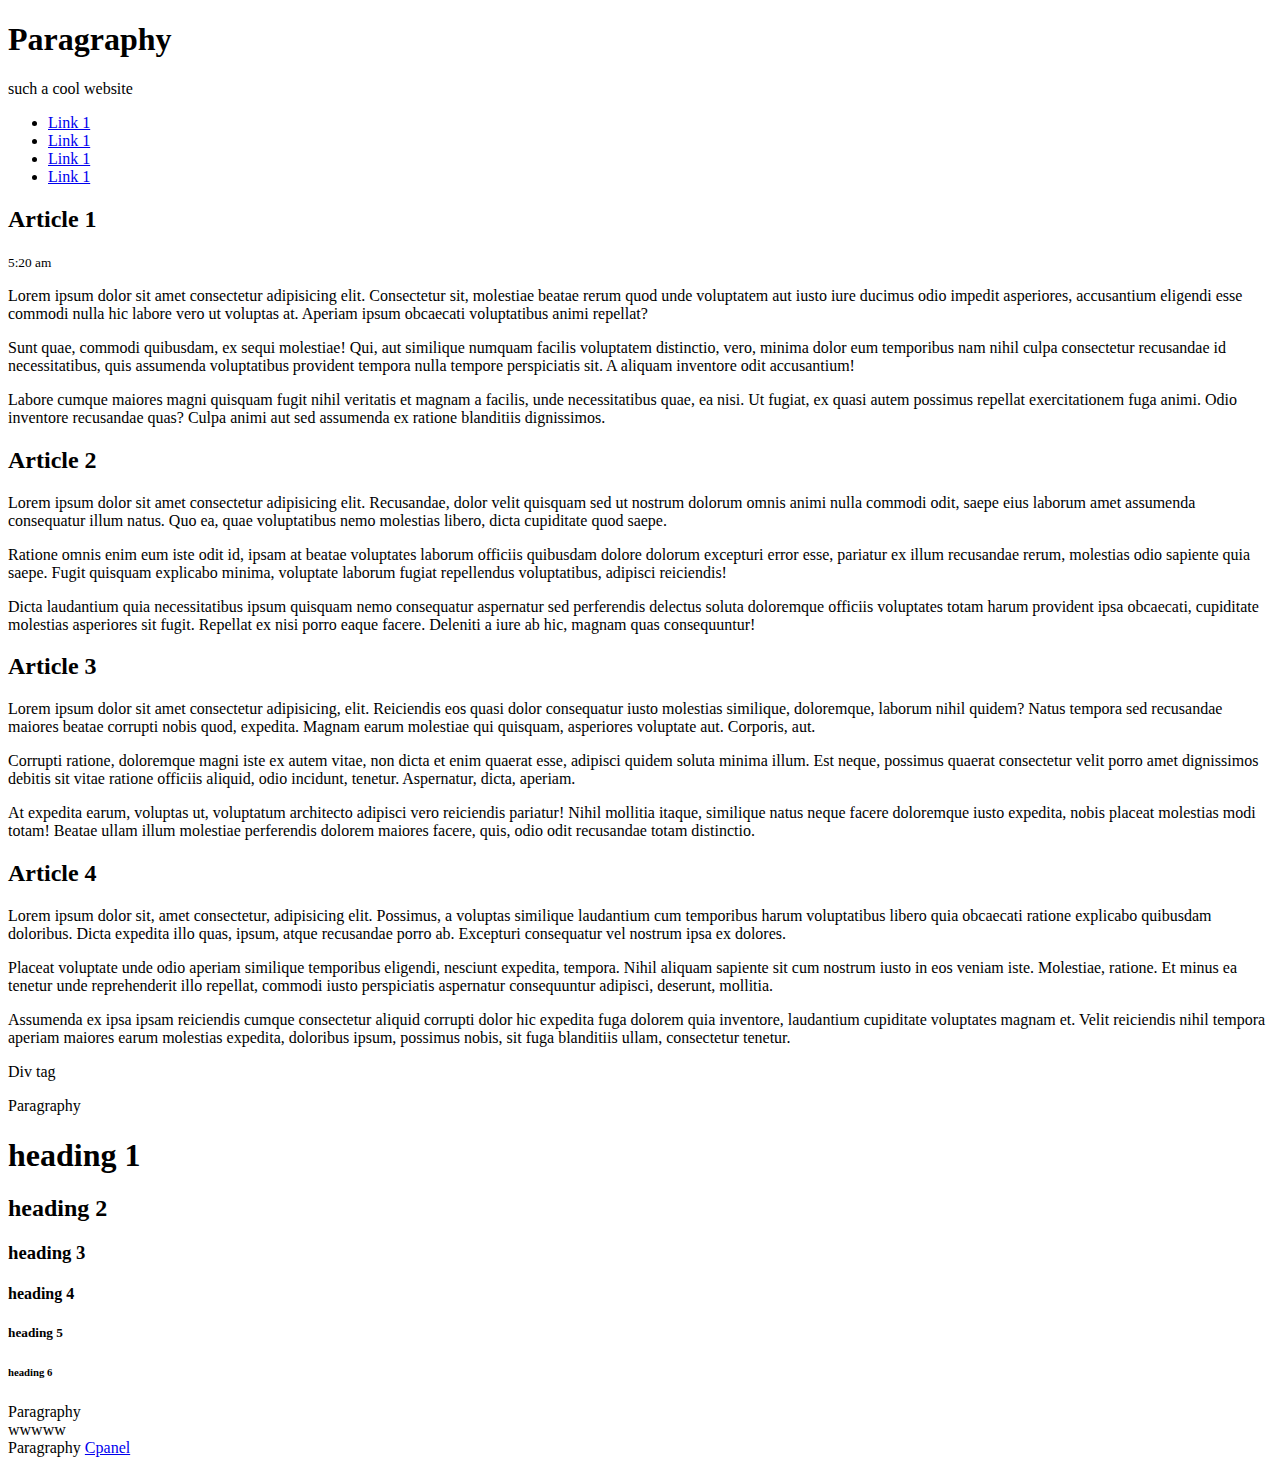
<file: ixd608/lib/index.html>
<!DOCTYPE html>
<html>
<head>
	<meta charset="utf-8">
	<meta name="viewport" content="width=device-width, initial-scale=1">
	<title>Cool Website</title>

  <link rel="styleguide" href="lib/css/styleguide.css">
</head>

<body>
<header class="container">
	<h1>Paragraphy</h1>
	<p>such a cool website</p>
</header>

<nav class="nav">
    <ul class="container" display-flex>
       <li class="flex-stretch"><a href="#articlel" class="display">Link 1</a></li>
       <li class="flex-stretch"><a href="#articlel">Link 1</a></li>
       <li class="flex-stretch"><a href="#articlel">Link 1</a></li>
       <li class="flex-stretch"><a href="#articlel">Link 1</a></li>
    </ul>
    </nav>



    <div class="container">
    	<article class="article" id="artucle1">
    		<h2>Article 1</h2>
        <small>5:20 am</small>
    		<div class="article-body">
    			<p>Lorem ipsum dolor sit amet consectetur adipisicing elit. Consectetur sit, molestiae beatae rerum quod unde voluptatem aut iusto iure ducimus odio impedit asperiores, accusantium eligendi esse commodi nulla hic labore vero ut voluptas at. Aperiam ipsum obcaecati voluptatibus animi repellat?</p>
    			<p>Sunt quae, commodi quibusdam, ex sequi molestiae! Qui, aut similique numquam facilis voluptatem distinctio, vero, minima dolor eum temporibus nam nihil culpa consectetur recusandae id necessitatibus, quis assumenda voluptatibus provident tempora nulla tempore perspiciatis sit. A aliquam inventore odit accusantium!</p>
    			<p>Labore cumque maiores magni quisquam fugit nihil veritatis et magnam a facilis, unde necessitatibus quae, ea nisi. Ut fugiat, ex quasi autem possimus repellat exercitationem fuga animi. Odio inventore recusandae quas? Culpa animi aut sed assumenda ex ratione blanditiis dignissimos.</p>
    		</div>
    	</article>
    	<article class="article" id="artucle2">
    		<h2>Article 2</h2>
    		<div class="article-body">
    			<p>Lorem ipsum dolor sit amet consectetur adipisicing elit. Recusandae, dolor velit quisquam sed ut nostrum dolorum omnis animi nulla commodi odit, saepe eius laborum amet assumenda consequatur illum natus. Quo ea, quae voluptatibus nemo molestias libero, dicta cupiditate quod saepe.</p>
    			<p>Ratione omnis enim eum iste odit id, ipsam at beatae voluptates laborum officiis quibusdam dolore dolorum excepturi error esse, pariatur ex illum recusandae rerum, molestias odio sapiente quia saepe. Fugit quisquam explicabo minima, voluptate laborum fugiat repellendus voluptatibus, adipisci reiciendis!</p>
    			<p>Dicta laudantium quia necessitatibus ipsum quisquam nemo consequatur aspernatur sed perferendis delectus soluta doloremque officiis voluptates totam harum provident ipsa obcaecati, cupiditate molestias asperiores sit fugit. Repellat ex nisi porro eaque facere. Deleniti a iure ab hic, magnam quas consequuntur!</p>
    		</div>
    	</article>
    	<article class="article" id="artucle3">
    		<h2>Article 3</h2>
    		<div class="article-body">
    			<p>Lorem ipsum dolor sit amet consectetur adipisicing, elit. Reiciendis eos quasi dolor consequatur iusto molestias similique, doloremque, laborum nihil quidem? Natus tempora sed recusandae maiores beatae corrupti nobis quod, expedita. Magnam earum molestiae qui quisquam, asperiores voluptate aut. Corporis, aut.</p>
    			<p>Corrupti ratione, doloremque magni iste ex autem vitae, non dicta et enim quaerat esse, adipisci quidem soluta minima illum. Est neque, possimus quaerat consectetur velit porro amet dignissimos debitis sit vitae ratione officiis aliquid, odio incidunt, tenetur. Aspernatur, dicta, aperiam.</p>
    			<p>At expedita earum, voluptas ut, voluptatum architecto adipisci vero reiciendis pariatur! Nihil mollitia itaque, similique natus neque facere doloremque iusto expedita, nobis placeat molestias modi totam! Beatae ullam illum molestiae perferendis dolorem maiores facere, quis, odio odit recusandae totam distinctio.</p>
    		</div>
    	</article>
    	<article class="article" id="artucle4">
    		<h2>Article 4</h2>
    		<div class="article-body">
    			<p>Lorem ipsum dolor sit, amet consectetur, adipisicing elit. Possimus, a voluptas similique laudantium cum temporibus harum voluptatibus libero quia obcaecati ratione explicabo quibusdam doloribus. Dicta expedita illo quas, ipsum, atque recusandae porro ab. Excepturi consequatur vel nostrum ipsa ex dolores.</p>
    			<p>Placeat voluptate unde odio aperiam similique temporibus eligendi, nesciunt expedita, tempora. Nihil aliquam sapiente sit cum nostrum iusto in eos veniam iste. Molestiae, ratione. Et minus ea tenetur unde reprehenderit illo repellat, commodi iusto perspiciatis aspernatur consequuntur adipisci, deserunt, mollitia.</p>
    			<p>Assumenda ex ipsa ipsam reiciendis cumque consectetur aliquid corrupti dolor hic expedita fuga dolorem quia inventore, laudantium cupiditate voluptates magnam et. Velit reiciendis nihil tempora aperiam maiores earum molestias expedita, doloribus ipsum, possimus nobis, sit fuga blanditiis ullam, consectetur tenetur.</p>
    		</div>
    	</article>
    </div>


	<div>Div tag</div>
     </p>Paragraphy</p>
     <h1>heading 1</h1>
       <h2>heading 2</h2>
         <h3>heading 3</h3>
    <h4>heading 4</h4>
    <h5>heading 5</h5>
    <h6>heading 6</h6>

    <main>


    	<aside>Paragraphy</aside>
    	<section>wwwww</section>
    	    <article>Paragraphy <a href="https://host.godaddy.com/webhosting/cpanel/account/f72e0885-a73f-11ed-82f8-3417ebe73f23/view" target="blank">Cpanel</a></article>
     </main>

</body>
</html>
</file>
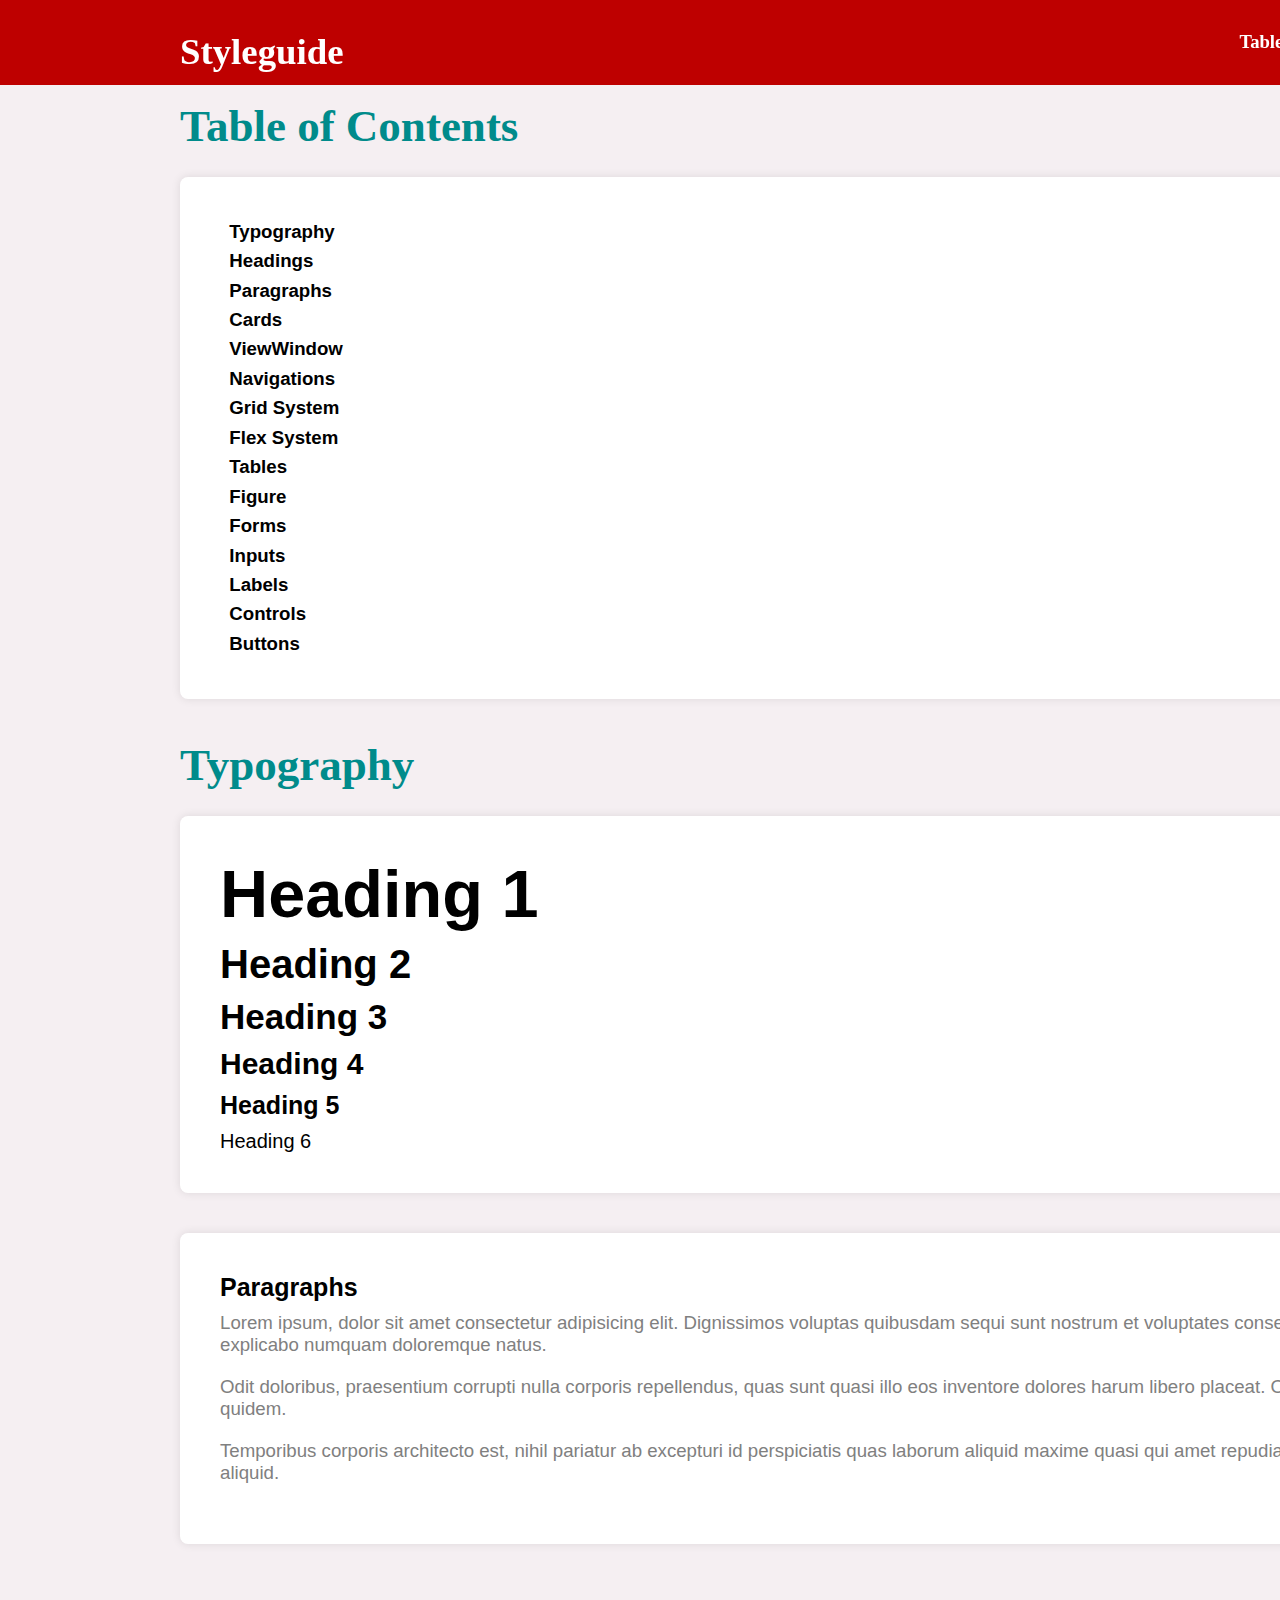
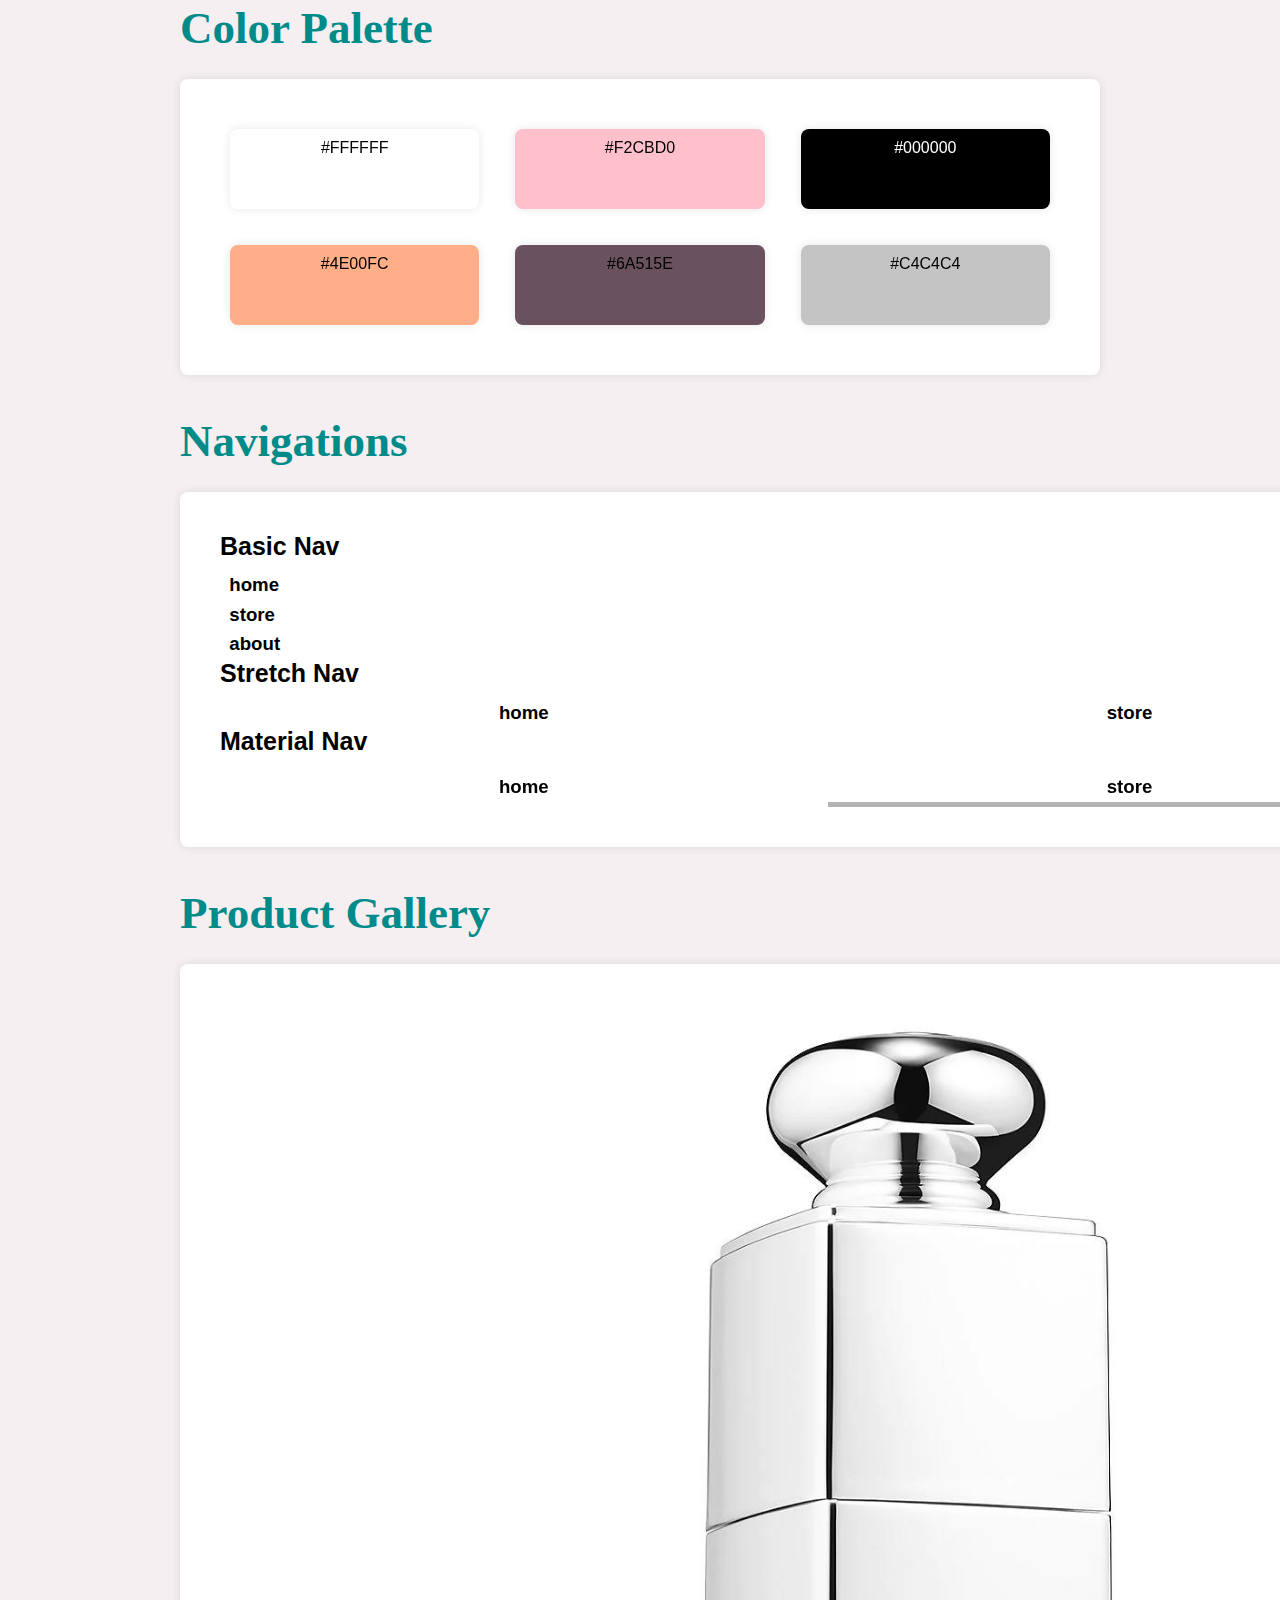
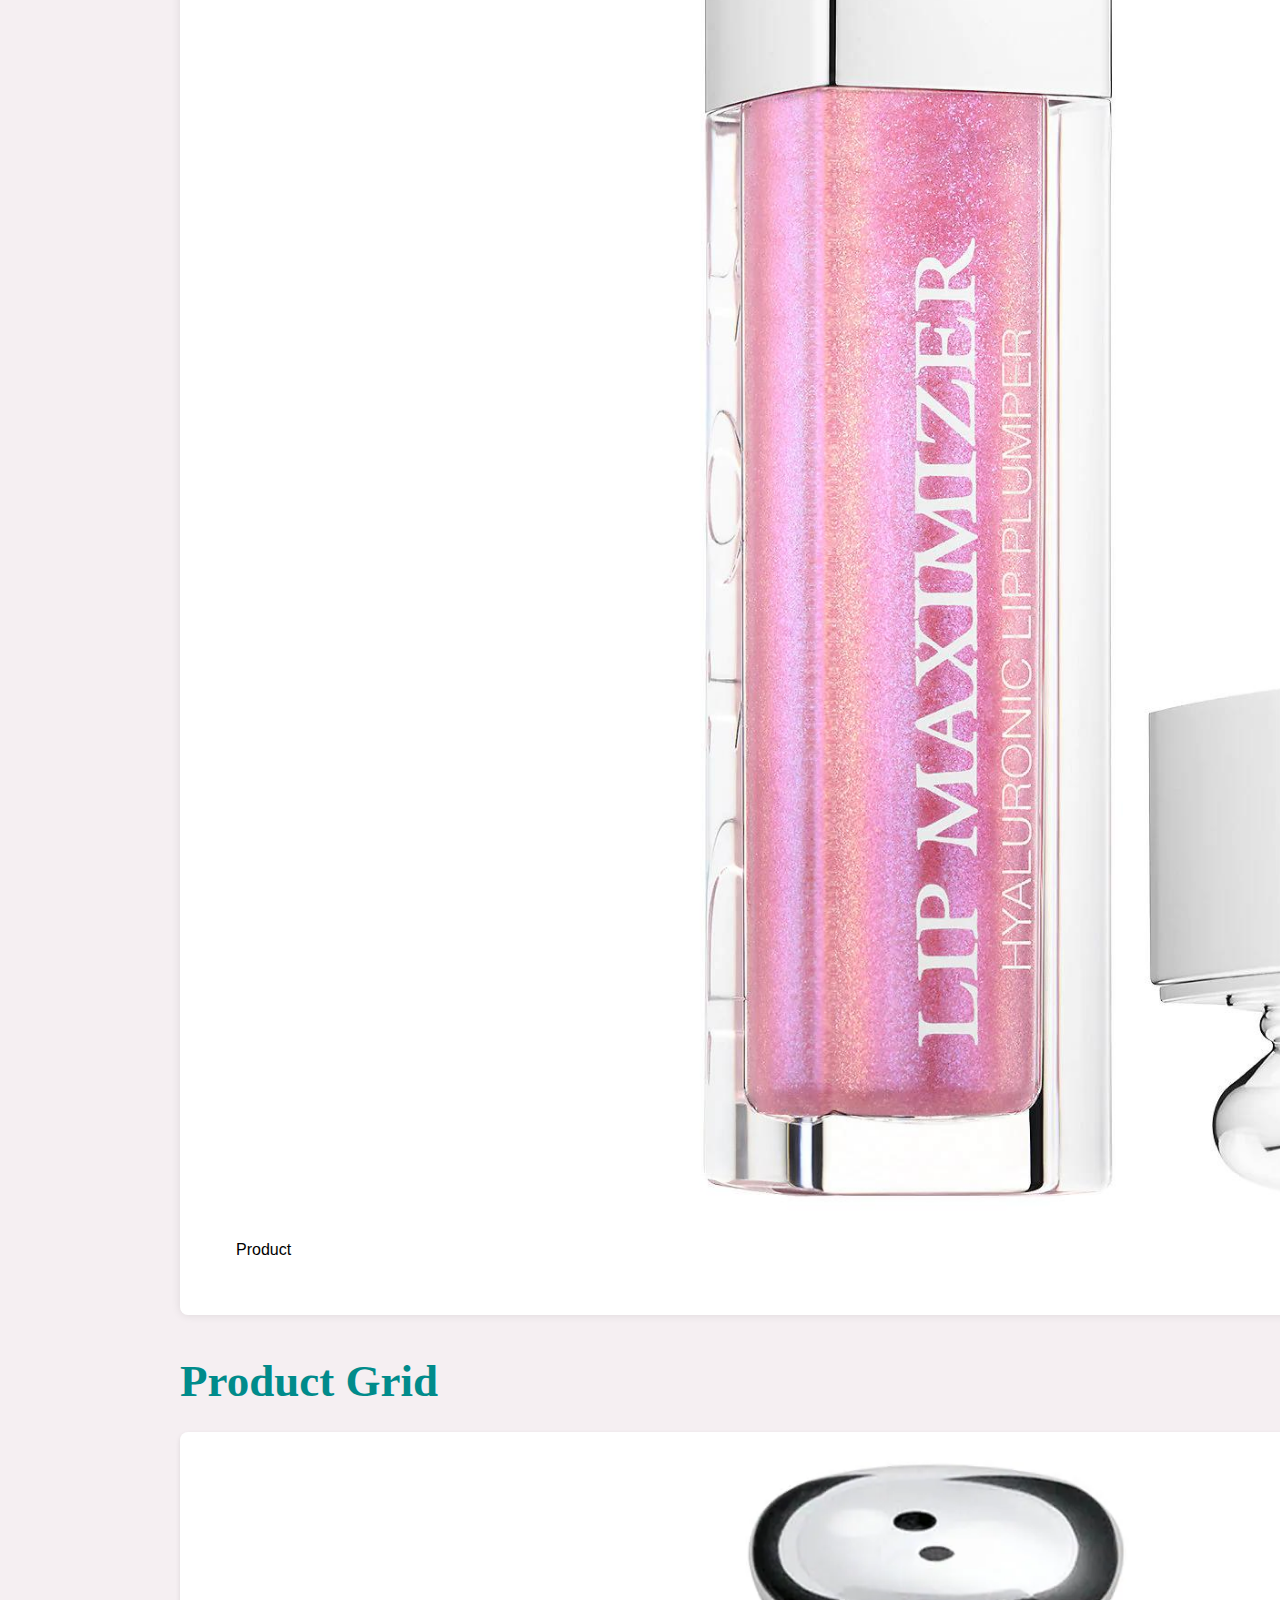
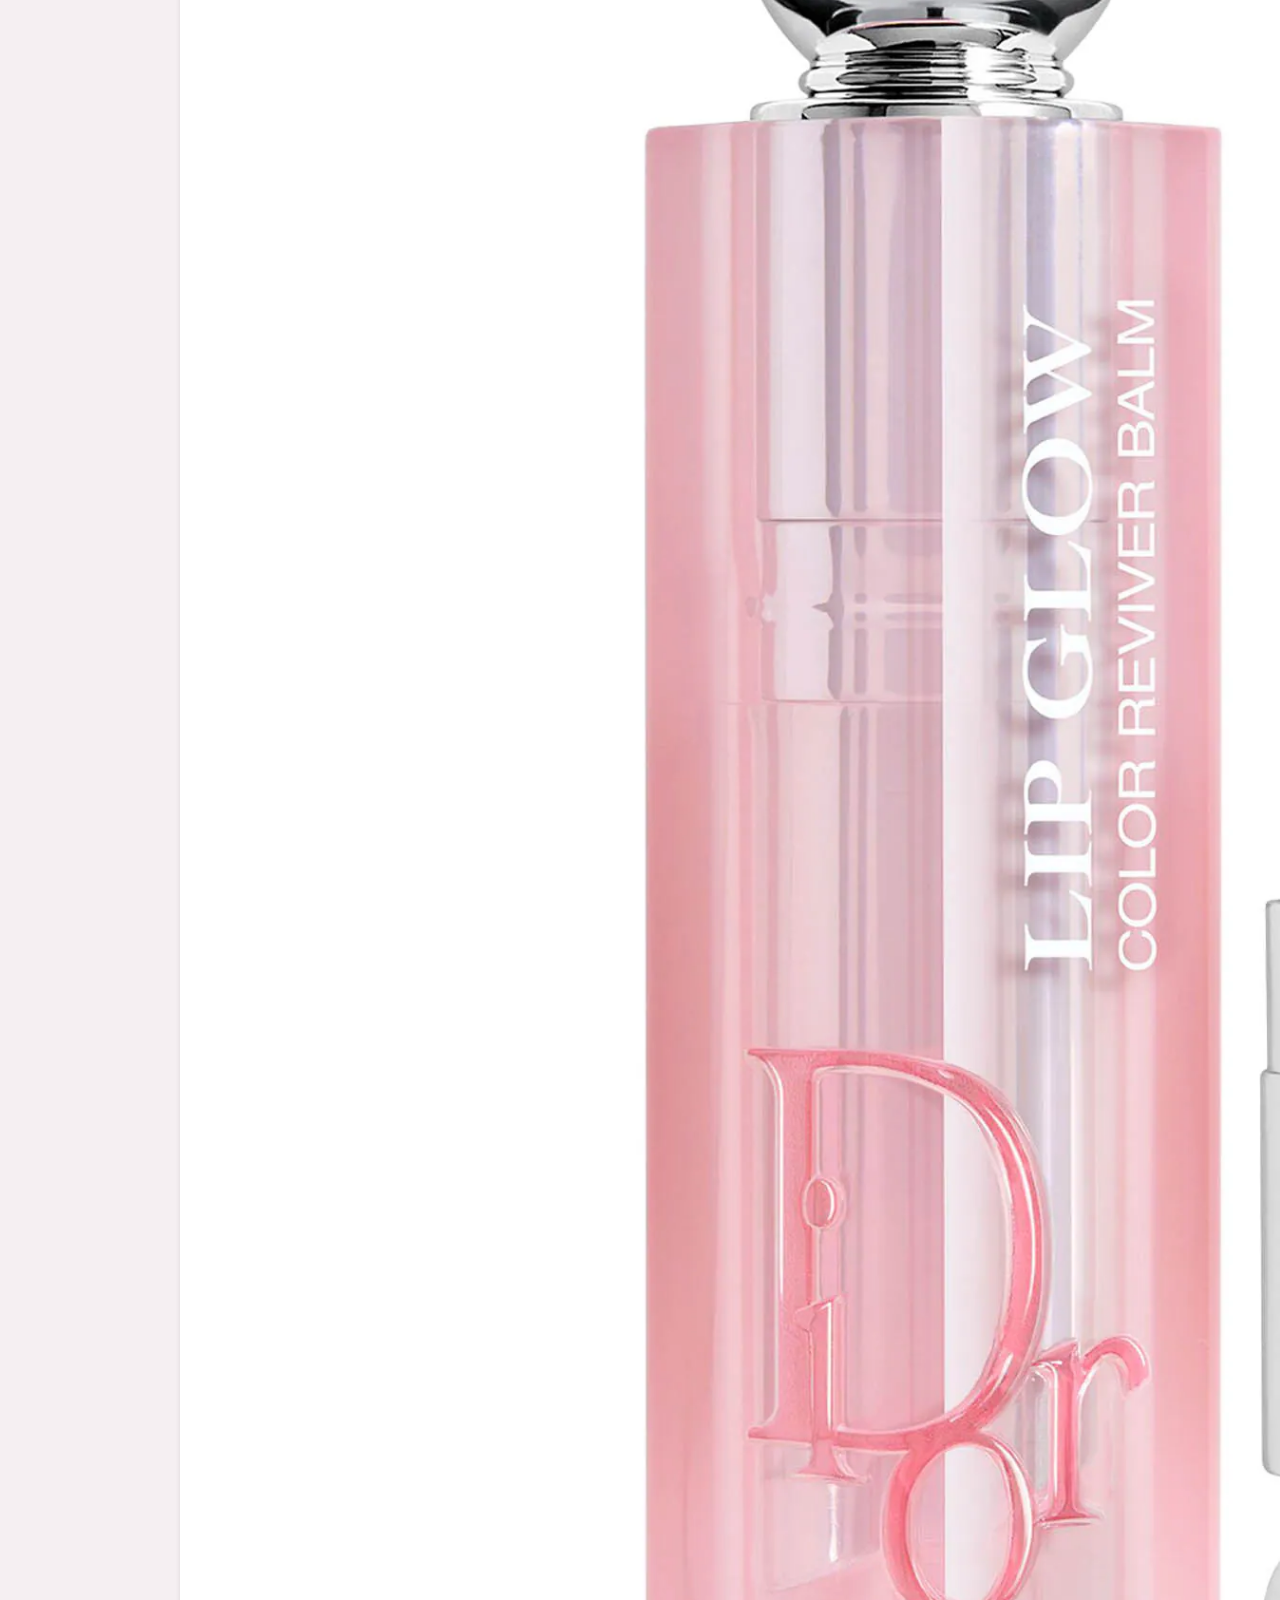
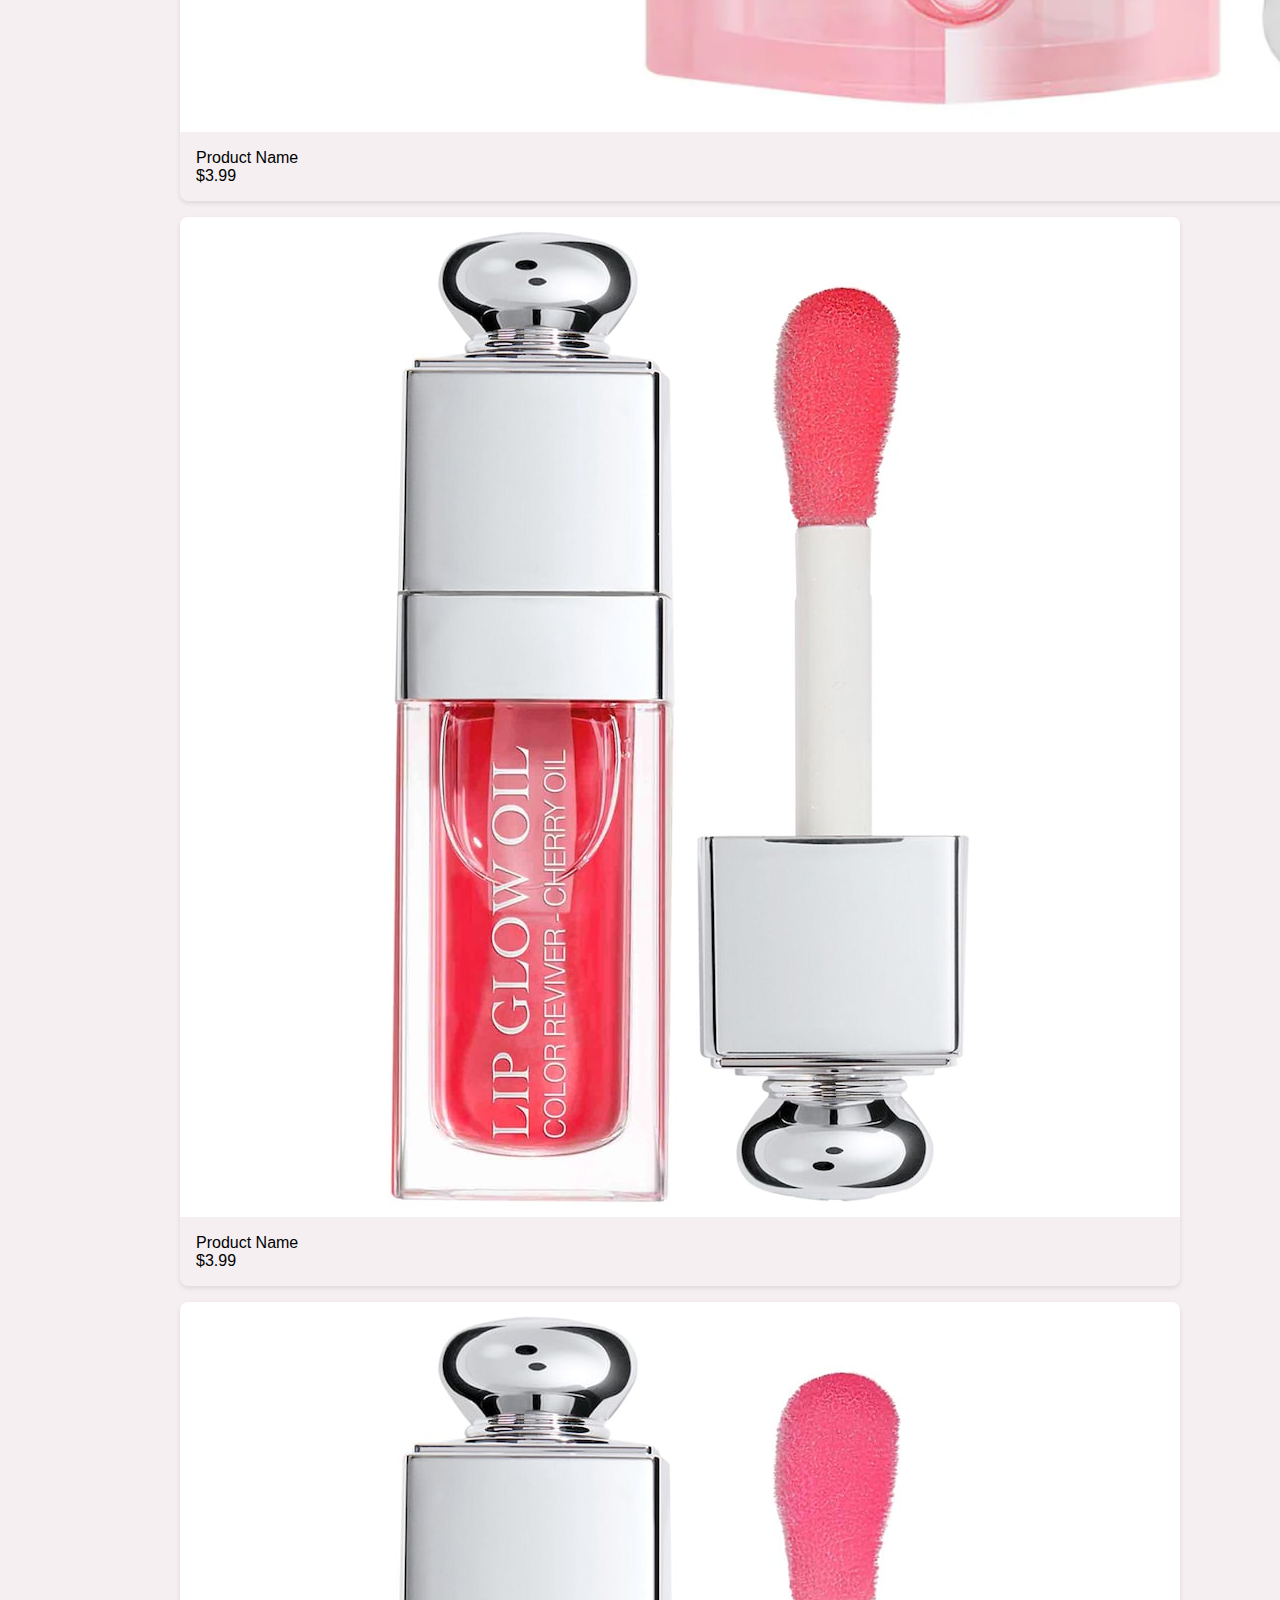
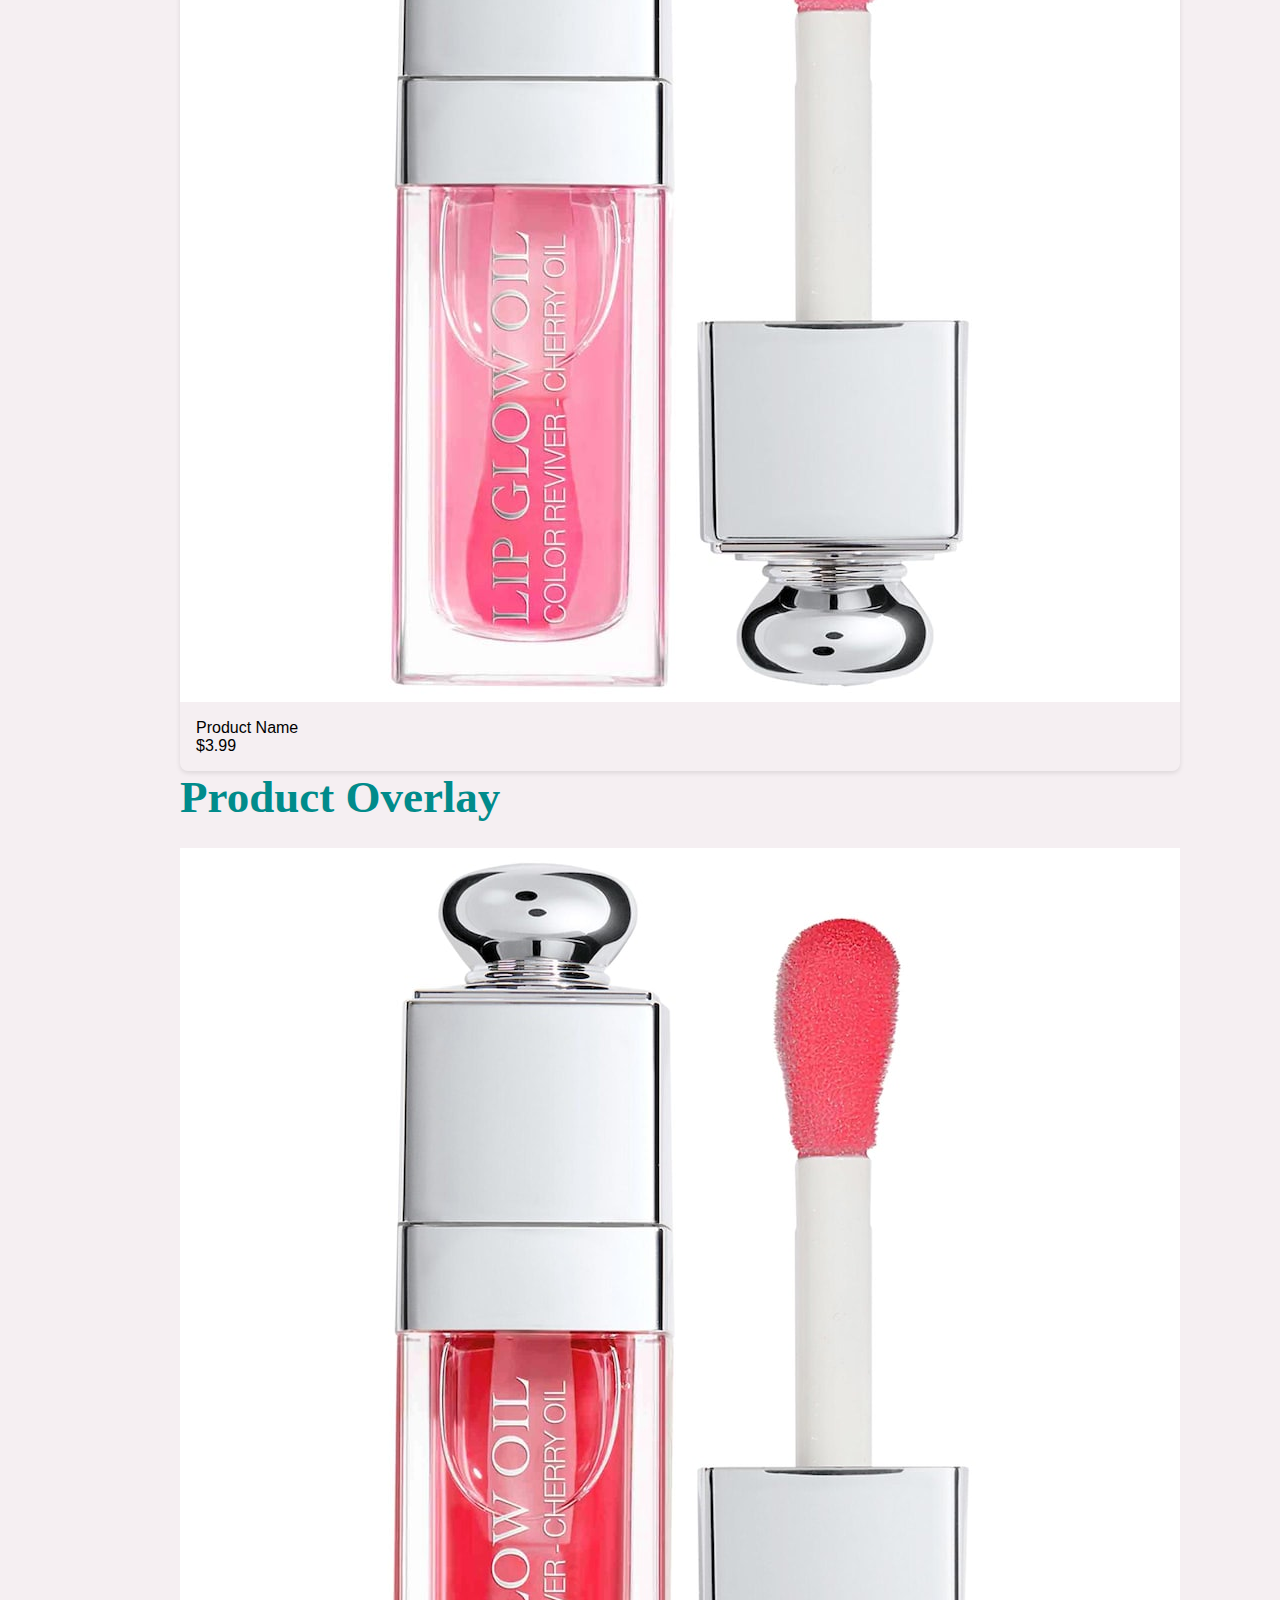
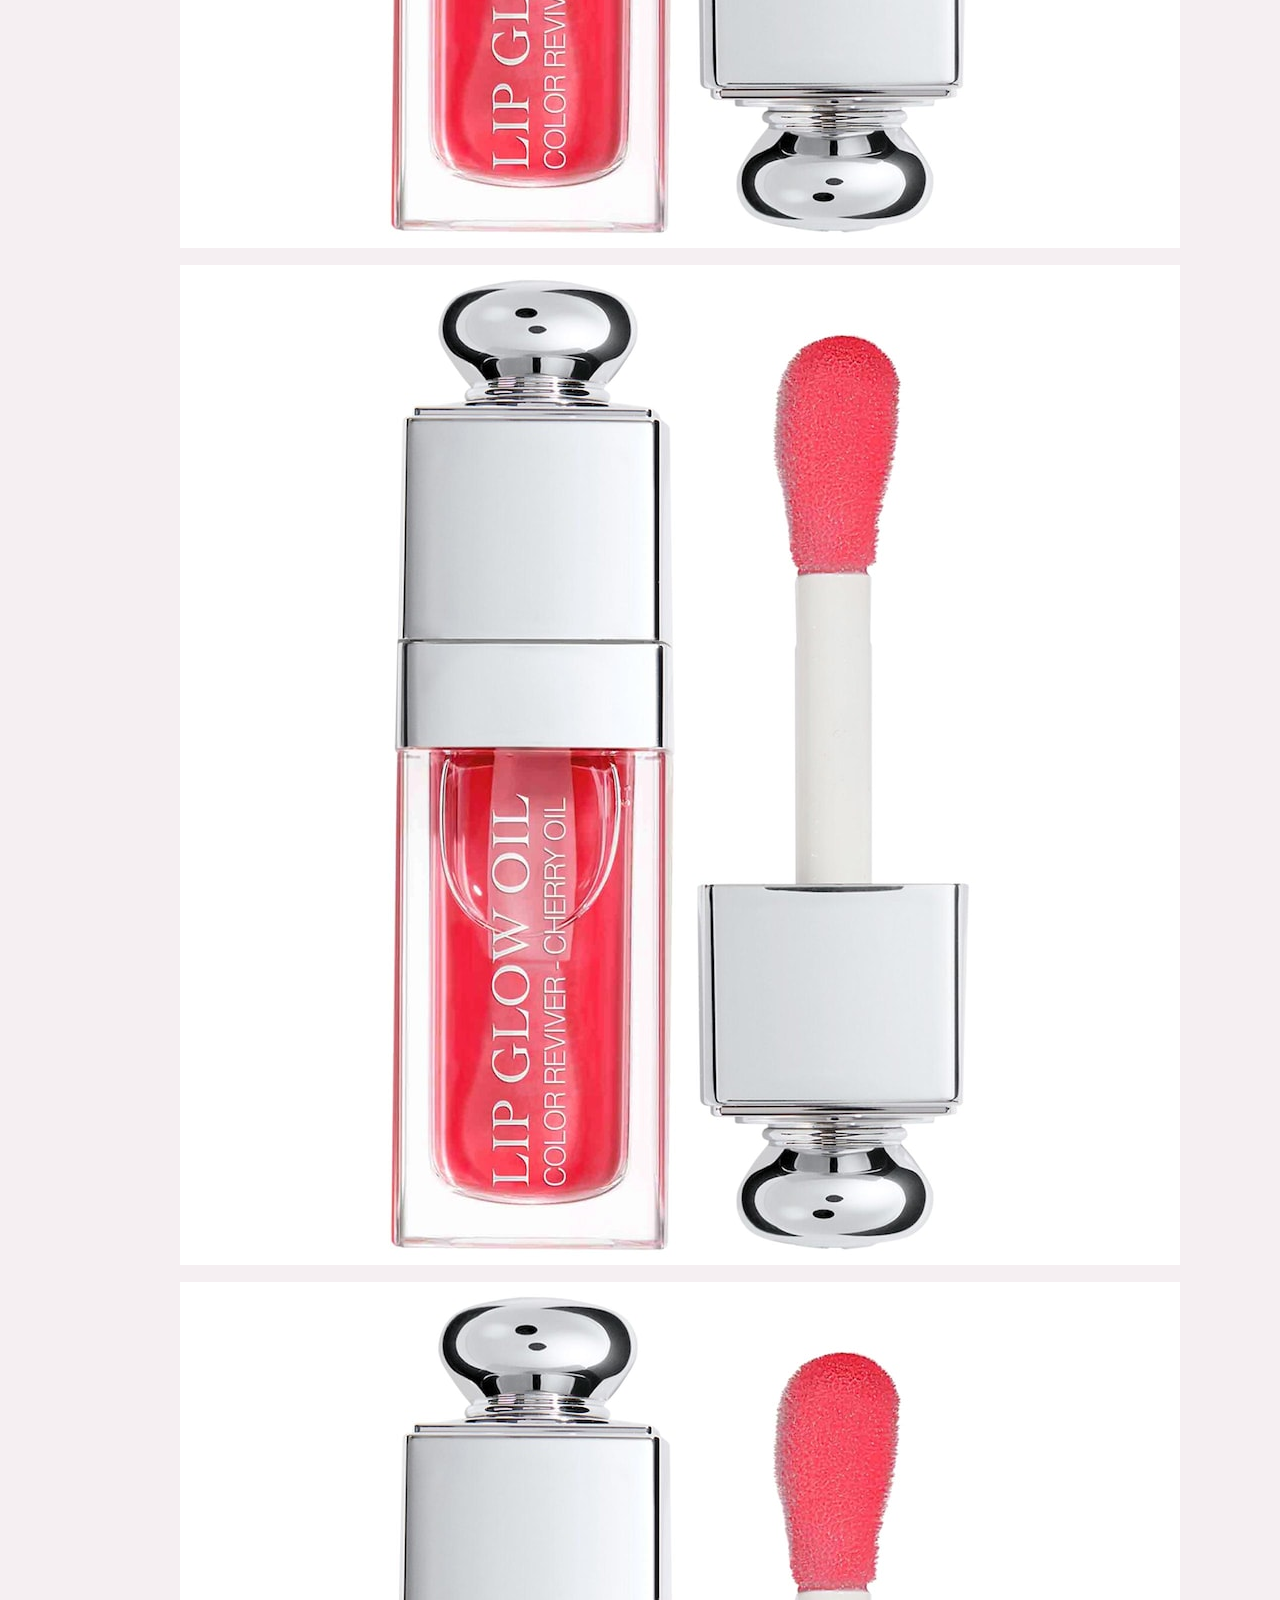
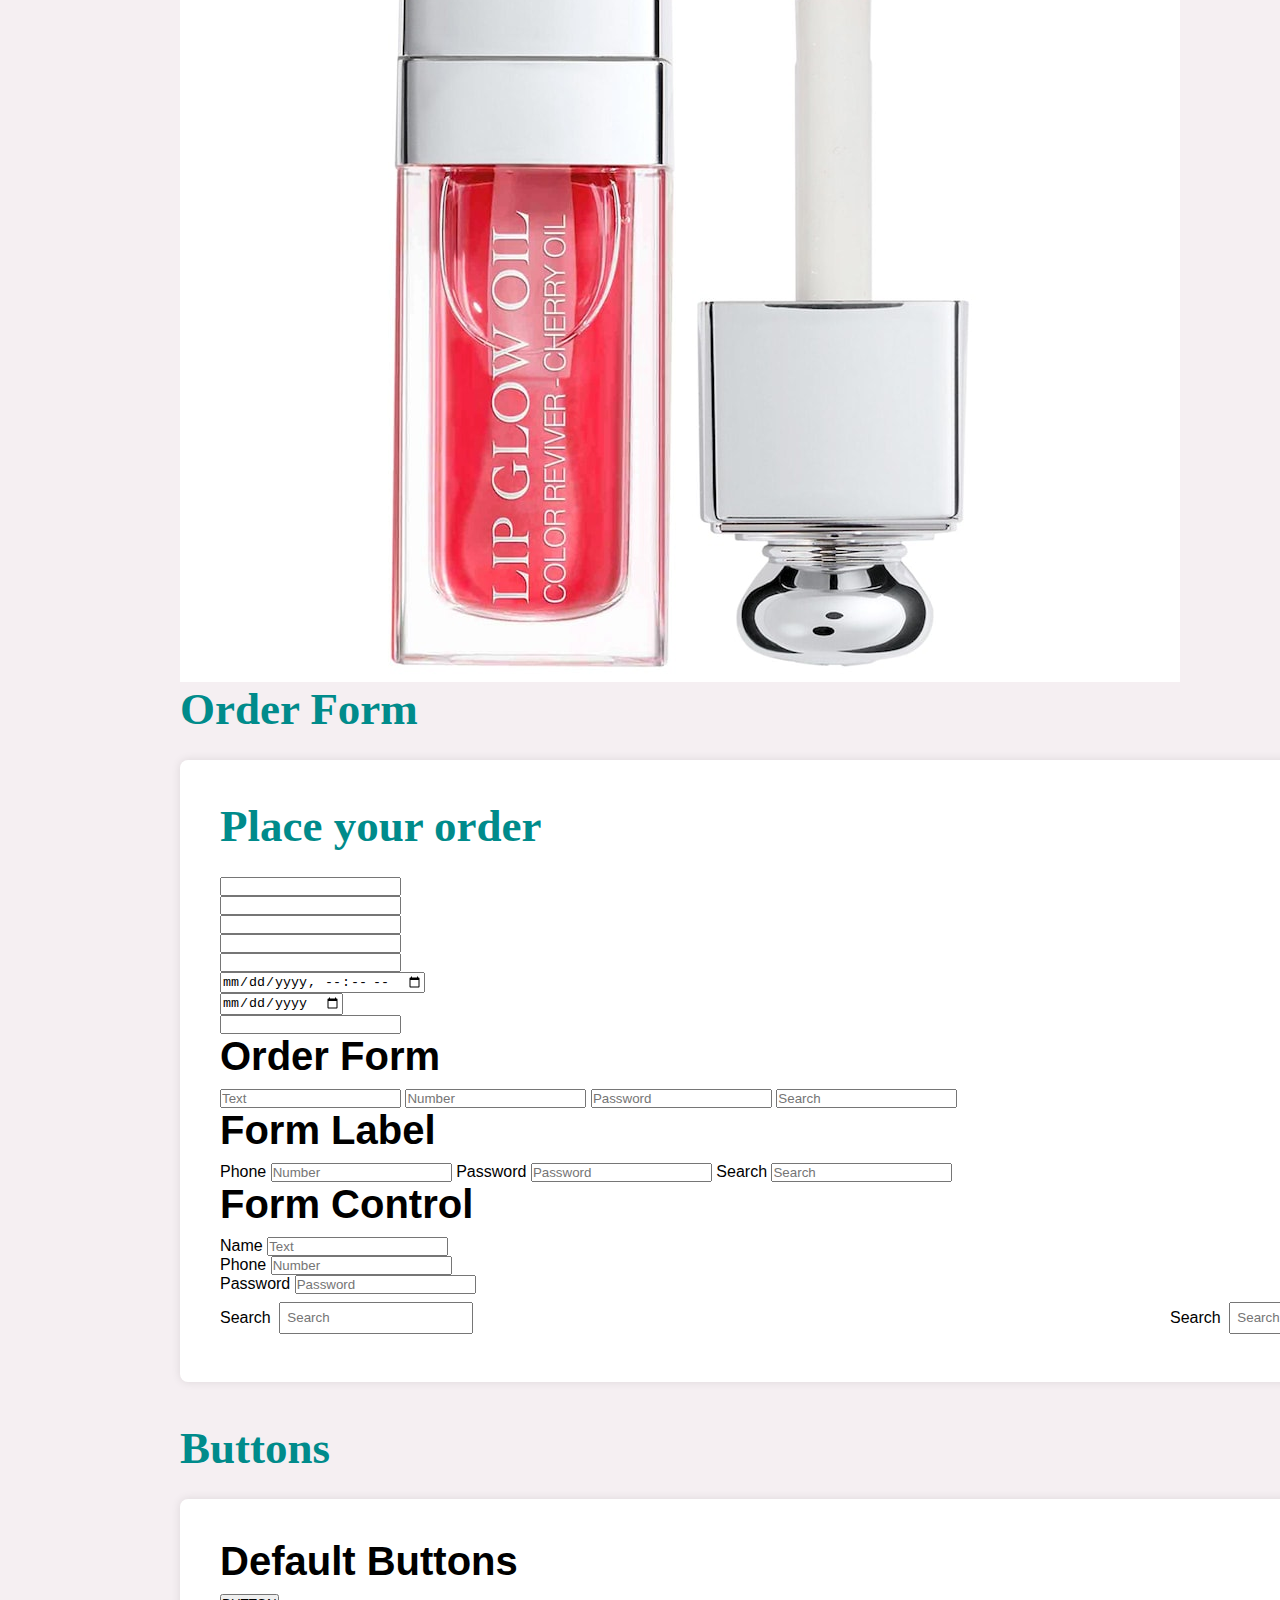
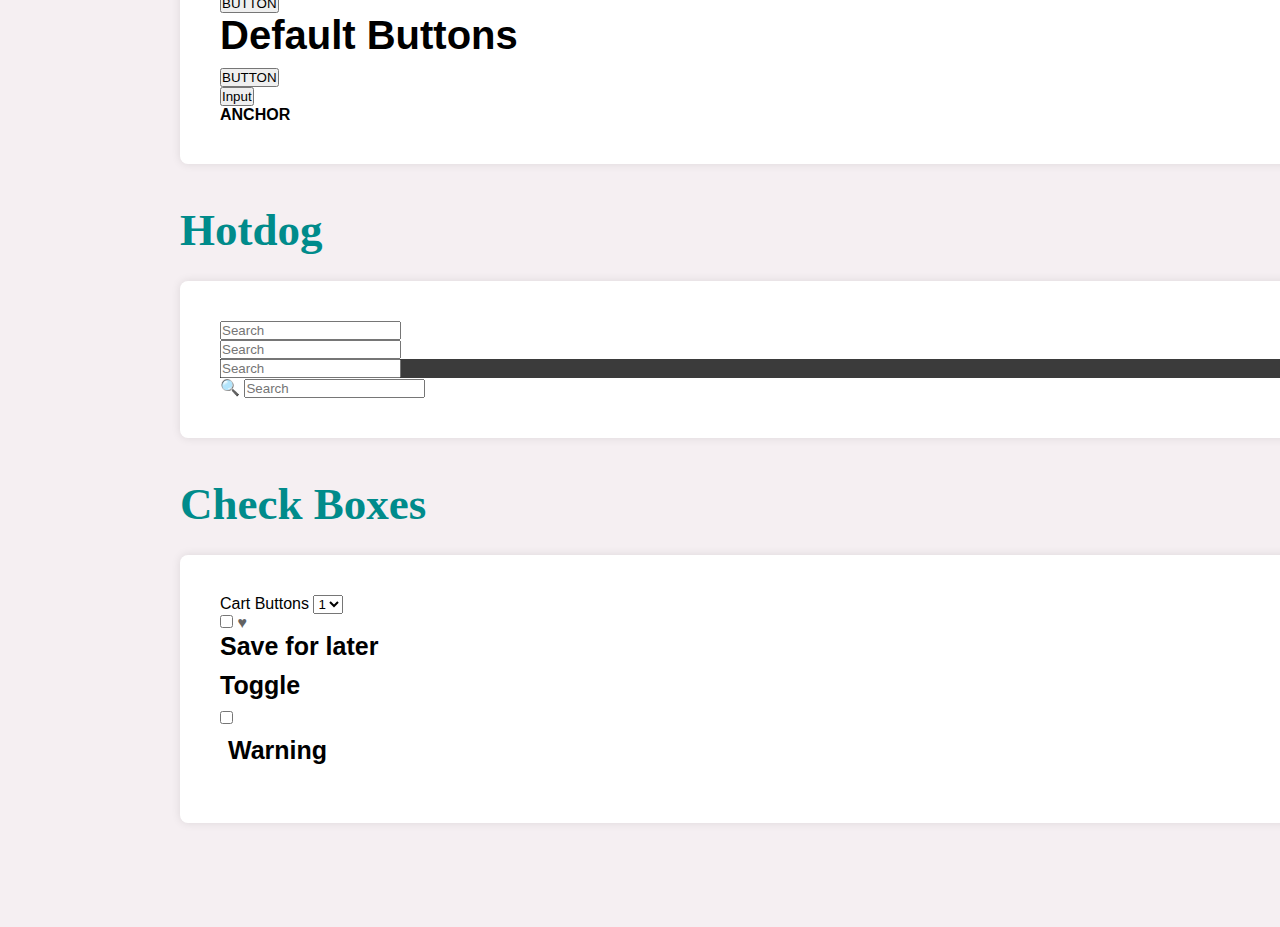
<file: ixd608/styleguide/index.html>
<!DOCTYPE html>
<html>
<head>
	<meta charset="utf-8">
	<meta name="viewport" content="width=device-width, initial-scale=1">
	<title>Styleguide</title>
    <link rel="stylesheet" href="../lib/css/styleguide.css">
    <link rel="stylesheet" href="../lib/css/gridsystem.css">
    <link rel="stylesheet" href="../lib/css/storetheme.css">
</head>

<body style="margin-left: 180px; margin-right: 180px">
   <header class="navbar" style="left: 0px">
      <div class="container display-flex flex-align-center" style="margin-bottom: 2px;">
         <div class="flex" style="margin-left: 180px;">
            <h1>Styleguide</h1>
         </div>

         <div class="flex-stretch"></div>
         <nav class="flex-none nav">
            <ul class="container display-flex">
               <li class="tag"><a href="#tableofcontents">Table of Contents</a></li>
            </ul>
         </nav>
      </div>
   </header>

<div class="container" id="tableofcontents">
      <h2>Table of Contents</h2>
      <div class="card soft"> 
         <nav class="nav">
            <ul>
               <li><a href="#typography">Typography</a></li>
               <ul>
                  <li><a href="#headings">Headings</a></li>
                  <li><a href="#paragraphs">Paragraphs</a></li>
               </ul>
               <li><a href="#cards">Cards</a></li>
               <li><a href="#viewwindow">ViewWindow</a></li>
               <li><a href="#navigations">Navigations</a></li>
               <li><a href="#gridsystem">Grid System</a></li>
               <li><a href="#flexsystem">Flex System</a></li>
               <li><a href="#tables">Tables</a></li>
               <li><a href="#figure">Figure</a></li>
               <li><a href="#forms">Forms</a></li> 
               <ul>
                  <li><a href="#inputs">Inputs</a></li>
                  <li><a href="#label">Labels</a></li>
                  <li><a href="#controls">Controls</a></li>
                  <li><a href="#buttons">Buttons</a></li>
               </ul>
            </ul>
         </nav>
      </div>
   </div>


 <!-- TYPOGRAPHY -->
   <div class="container" id="typography">
      <h2>Typography</h2>
      <div class="card soft" id="headings">
         
         <h1>Heading 1</h1>
         <h3>Heading 2</h3>
         <h4>Heading 3</h4>
         <h5>Heading 4</h5>
         <h6>Heading 5</h6>
         <h7>Heading 6</h7>
      </div>
      <div class="card soft" id="paragraphs">
         <h6>Paragraphs</h6>
         <p>Lorem ipsum, dolor sit amet consectetur adipisicing elit. Dignissimos voluptas quibusdam sequi sunt nostrum et voluptates consequuntur magnam animi repudiandae iusto esse harum, quaerat corporis consectetur explicabo numquam doloremque natus.</p>
         <p>Odit doloribus, praesentium corrupti nulla corporis repellendus, quas sunt quasi illo eos inventore dolores harum libero placeat. Optio voluptatibus voluptate, quasi, id fugiat eos perferendis atque possimus, veniam, dolore quidem.</p>
         <p>Temporibus corporis architecto est, nihil pariatur ab excepturi id perspiciatis quas laborum aliquid maxime quasi qui amet repudiandae itaque! Assumenda cum nemo corporis, a eligendi eveniet suscipit dolorum, nesciunt aliquid.</p>
      </div>
   </div>

<br>
    <h2>Color Palette</h2>

       <div class="card soft" id="swatchcard">

      <div class="grid gap">
         <div class="col-xs-12 col-md-4">
            <div class="swatchcard swatch1">#FFFFFF</div>
         </div>
         <div class="col-xs-12 col-md-4">
            <div class="swatchcard swatch2">#F2CBD0</div>
         </div>
         <div class="col-xs-12 col-md-4">
            <div class="swatchcard swatch3">#000000</div>
         </div>
         <div class="col-xs-12 col-md-4">
            <div class="swatchcard swatch4">#4E00FC</div>
         </div>
         <div class="col-xs-12 col-md-4">
            <div class="swatchcard swatch5">#6A515E</div>
         </div>
         <div class="col-xs-12 col-md-4">
            <div class="swatchcard swatch6">#C4C4C4</div>
         </div>
   </div>
</div>


   <!-- NAVIGATIONS -->


   <div class="container" id="navigations">
      <h2>Navigations</h2>

      <script>
         const makeNav = (classes='') => {
            const links = ['home','store','about'];
            let ran = Math.floor(Math.random()*links.length);
            document.write(`
               <div>
               <nav class="${classes}">
               <ul>
               ${links.reduce((r,o,i)=>{
                  return r+`<li class="${ran==i? 'active':''}"><a href="#">${o}</a></li>`;
               },'')}
               </ul>
               </nav>

               </div>
               `);
         }
      </script>


      <div class="card soft">
         <h6>Basic Nav</h6>
         <script>makeNav('nav')</script>
                  <h6>Stretch Nav</h6>
         <script>makeNav('nav nav-stretch')</script>
                  <h6>Material Nav</h6>
         <script>makeNav('nav nav-material')</script>
       
      </div>

      <script>
         $("#navigations a").on("click", function(e){
            e.preventDefault();
            $(this).closest("li").addClass("active")
            .siblings().removeClass("active")
         })
      </script>

   </div>


   <!-- FIGURE -->

   <div class="container" id="figure">
      <h2>Product Gallery</h2>

      <div class="card soft">
         <figure class="figure">
            <img src="../img/lip4.jpeg"  alt=""/>
            <figcaption>Product</figcaption>
         </figure>

      </div>



      <!-- PRODUCT GRID  -->
      <div class="container">
         <h2>Product Grid</h2>
         <div class="grid gap">
            <div class="col-xs-12 col-md-4">
               <figure class="figure product">
                  <img src="../img/lip1.webp"  alt=""/>
                  <figcaption>
                     <div>Product Name</div>
                     <div>$3.99</div>
                  </figcaption>
               </figure>
            </div>
            <div class="col-xs-12 col-md-4">
               <figure class="figure product">
                  <img src="../img/lip2.jpg">
                  <figcaption>
                     <div>Product Name</div>
                     <div>$3.99</div>
                  </figcaption>
               </figure>
            </div>
            <div class="col-xs-12 col-md-4">
               <figure class="figure product">
                  <img src="../img/lip3.jpg"  alt=""/>
                  <figcaption>
                     <div>Product Name</div>
                     <div>$3.99</div>
                  </figcaption>
               </figure>
            </div>
         </div></div>

         <!-- PRODUCT OVERLAY CENTER -->
         
         <div class="container">
            <h2>Product Overlay</h2>
            <div class="grid gap">
               <div class="col-xs-12 col-md-4">
                  <figure class="figure product-overlay">
                     <img src="../img/lip2.jpg"  alt=""/>
                     <figcaption>
                        <div class="caption-body">
                           <div>Product Name</div>
                           <div>$3.99</div>
                        </div>
                     </figcaption>
                  </figure>
               </div>
               <div class="col-xs-12 col-md-4">
                  <figure class="figure product-overlay">
                     <img src="../img/lip2.jpg"  alt=""/>
                     <figcaption>
                        <div class="caption-body">
                           <div>Product Name</div>
                           <div>$3.99</div>
                        </div>
                     </figcaption>
                  </figure>
               </div>
               <div class="col-xs-12 col-md-4">
                  <figure class="figure product-overlay">
                     <img src="../img/lip2.jpg"  alt=""/>
                     <figcaption>
                        <div class="caption-body">
                           <div>Product Name</div>
                           <div>$3.99</div>
                        </div>
                     </figcaption>
                  </figure>
               </div>
            </div></div>

         <!-- FORM -->

      <div class="container" id="forms">

         <h2>Order Form</h2>

         <div class="card soft">

            <div class="container">
               <h2>Place your order</h2>
               <form action="" method="post">
                  <input type="text" /><br />
                  <input type="number" /><br />
                  <input type="password" /><br />
                  <input type="email" /><br />
                  <input type="url" /><br />
                  <input type="datetime-local" /><br />
                  <input type="date" /><br />
                  <input type="search" /><br />
               </form>
            </div>

            <div class="container">
               <h3>Order Form</h3>
               <form>
                  <input type="text" placeholder="Text" class="form-input" />
                  <input type="number" placeholder="Number" class="form-input" />
                  <input type="password" placeholder="Password" class="form-input" />
                  <input type="search" placeholder="Search" class="form-input" />
               </form>
            </div>


            <div class="container">
               <h3>Form Label</h3>
               <form>
                  <label for="" class="form-label">Phone</label>
                  <input type="number" placeholder="Number" class="form-input" />
                  <label for="" class="form-label">Password</label>
                  <input type="password" placeholder="Password" class="form-input" />
                  <label for="" class="form-label">Search</label>
                  <input type="search" placeholder="Search" class="form-input" />
               </form>
            </div>


            <div class="container">
               <h3 id="controls">Form Control</h3>
               <form>
                  <div class="form-control">
                     <label for="" class="form-label">Name</label>
                     <input type="text" placeholder="Text" class="form-input" />
                  </div>
                  <div class="form-control">
                     <label for="" class="form-label">Phone</label>
                     <input type="number" placeholder="Number" class="form-input" />
                  </div>
                  <div class="form-control">
                     <label for="" class="form-label">Password</label>
                     <input type="password" placeholder="Password" class="form-input" />
                  </div>
                  <div class="form-control display-flex flex-align-center" >
                     <div class="flex-none">
                        <label for="" class="form-label">Search</label>
                     </div>
                     <div class="flex-stretch">
                        <input type="search" placeholder="Search" class="form-input flex-stretch" />
                     </div>
                     <div class="flex-none">
                        <label for="" class="form-label">Search</label>
                     </div>
                     <div class="flex-stretch">
                        <input type="search" placeholder="Search" class="form-input flex-stretch" />
                     </div>
                  </div>
               </form>
            </div>


            </div>

            <h2 id="buttons">Buttons</h2>
               <div class="card soft">
                  <h3>Default Buttons</h3>
                  <button>BUTTON</button>

                  <h3>Default Buttons</h3>
                  <div class="form-control">
                     <button class="form-button">BUTTON</button>
                  </div>
                  <div class="form-control">
                     <input type="button" class="form-button" value="Input">
                  </div>
                  <div class="form-control">
                     <a href="#" class="form-button">ANCHOR</a>
                  </div>
               </div>

            <h2 id="hotdog">Hotdog</h2>
               <div class="card soft">
                  <div class="form-control">
                     <form>
                        <input type="search" class="hotdog" placeholder="Search" />
                     </form>
                  </div>
                  <div class="form-control">
                     <form>
                        <input type="search" class="hotdog dark" placeholder="Search" />
                     </form>
                  </div>
                  <div class="form-control">
                     <form class="card dark">
                        <input type="search" class="hotdog light" placeholder="Search" />
                     </form>
                  </div>

                  <div class="form-control">
                     <form class="hotdog">
                        <span>&#128269;</span>
                        <input type="search" placeholder="Search" />
                     </form>
                  </div>
               </div>

                  <!-- CHECK BOX INPUT -->
                  <h2 id="checkboxes">Check Boxes</h2>

                           <div class="card soft">
            <div class="container">
               <div class="form-select">Cart Buttons
                  <select>
                     <option>1</option>
                     <option>2</option>
                     <option>3</option>
                     <option>4</option>
                  </select>
               </div></div>

                     <div class="container">
                           <div class="favorite">
                              <input id="heart-example" type="checkbox" class="hidden">
                              <label for="heart-example">&hearts;</label><h6>Save for later</h6>

                           </div>
                        </div>

                     <h6>Toggle</h6>
                     <div class="toggle">
                        <input id="toggle-1" type="checkbox" class="hidden">
                        <label for="toggle-1"></label>
                     </div>

                     <div class="display-flex flex-align-center">
                        <div class="flex-stretch"> 
                           <label for="toggle-2" class="form-label"><h6>Warning</h6></label>
                        </div>

                        </div>
                     </div>

                     
                  </div>

      </body>
      </html>




 

</div>
</body>
</html>
</file>
<file: ixd608/lib/css/gridsystem.css>
.grid {
	display: grid;
	grid-template-columns: repeat(12, 1fr);
}


.grid.ten{
	grid-template-columns: repeat(10, 1fr);
}

.grid.gap {
	--grid-gap:1em;
	grid-gap:var(--grid-gap);
	gap:var(--grid-gap);
}

	.col-1 { grid-column: span 1; }
	.col-2 { grid-column: span 2; }
	.col-3 { grid-column: span 3; }
	.col-4 { grid-column: span 4; }
	.col-5 { grid-column: span 5; }
	.col-6 { grid-column: span 6; }
	.col-7 { grid-column: span 7; }
	.col-8 { grid-column: span 8; }
	.col-9 { grid-column: span 9; }
	.col-10 { grid-column: span 10; }
	.col-11 { grid-column: span 11; }
	.col-12 { grid-column: span 12; }
}

/* Extra Small */
@media (max-width:0) {
	.gap.xs-large { --grid-gap:2em; }
	.gap.xs-medium { --grid-gap:1em; }
	.gap.xs-small { --grid-gap:0.5em; }

	.col-xs-0 { display:none; }
	.col-xs-1 { grid-row: span 1; }
	.col-xs-2 { grid-row: span 2; }
	.col-xs-3 { grid-row: span 3; }
	.col-xs-4 { grid-row: span 4; }
	.col-xs-5 { grid-row: span 5; }
	.col-xs-6 { grid-row: span 6; }
	.col-xs-7 { grid-row: span 7; }
	.col-xs-8 { grid-row: span 8; }
	.col-xs-9 { grid-row: span 9; }
	.col-xs-10 { grid-row: span 10; }
	.col-xs-11 { grid-row: span 11; }
	.col-xs-12 { grid-row: span 12; }
}

/* Small */
@media (max-width:375px) {
	.gap.sm-large { --grid-gap:2em; }
	.gap.sm-medium { --grid-gap:1em; }
	.gap.sm-small { --grid-gap:0.5em; }	

	.col-sm-0 { display:none; }
	.col-sm-1 { grid-row: span 1; }
	.col-sm-2 { grid-row: span 2; }
	.col-sm-3 { grid-row: span 3; }
	.col-sm-4 { grid-row: span 4; }
	.col-sm-5 { grid-row: span 5; }
	.col-sm-6 { grid-row: span 6; }
	.col-sm-7 { grid-row: span 7; }
	.col-sm-8 { grid-row: span 8; }
	.col-sm-9 { grid-row: span 9; }
	.col-sm-10 { grid-row: span 10; }
	.col-sm-11 { grid-row: span 11; }
	.col-sm-12 { grid-row: span 12; }
}

/*Medium*/
@media (max-width:600px) {
	.gap.md-large { --grid-gap:2em; }
	.gap.md-medium { --grid-gap:1em; }
	.gap.md-small { --grid-gap:0.5em; }

	.col-md-0 { display:none; }
	.col-md-1 { grid-row: span 1; }
	.col-md-2 { grid-row: span 2; }
	.col-md-3 { grid-row: span 3; }
	.col-md-4 { grid-row: span 4; }
	.col-md-5 { grid-row: span 5; }
	.col-md-6 { grid-row: span 6; }
	.col-md-7 { grid-row: span 7; }
	.col-md-8 { grid-row: span 8; }
	.col-md-9 { grid-row: span 9; }
	.col-md-10 { grid-row: span 10; }
	.col-md-11 { grid-row: span 11; }
	.col-md-12 { grid-row: span 12; }
}

/* Large */
@media (max-width:900px) {
	.gap.lg-large { --grid-gap:2em; }
	.gap.lg-medium { --grid-gap:1em; }
	.gap.lg-small { --grid-gap:0.5em; }

	.col-lg-0 { display:none; }
	.col-lg-1 { grid-row: span 1; }
	.col-lg-2 { grid-row: span 2; }
	.col-lg-3 { grid-row: span 3; }
	.col-lg-4 { grid-row: span 4; }
	.col-lg-5 { grid-row: span 5; }
	.col-lg-6 { grid-row: span 6; }
	.col-lg-7 { grid-row: span 7; }
	.col-lg-8 { grid-row: span 8; }
	.col-lg-9 { grid-row: span 9; }
	.col-lg-10 { grid-row: span 10; }
	.col-lg-11 { grid-row: span 11; }
	.col-lg-12 { grid-row: span 12; }
}

/* Extra Large */
@media (max-width:1280px) {
	.gap.xl-large { --grid-gap:2em; }
	.gap.xl-medium { --grid-gap:1em; }
	.gap.xl-small { --grid-gap:0.5em; }

	.col-xl-0 { display:none; }
	.col-xl-1 { grid-row: span 1; }
	.col-xl-2 { grid-row: span 2; }
	.col-xl-3 { grid-row: span 3; }
	.col-xl-4 { grid-row: span 4; }
	.col-xl-5 { grid-row: span 5; }
	.col-xl-6 { grid-row: span 6; }
	.col-xl-7 { grid-row: span 7; }
	.col-xl-8 { grid-row: span 8; }
	.col-xl-9 { grid-row: span 9; }
	.col-xl-10 { grid-row: span 10; }
	.col-xl-11 { grid-row: span 11; }
	.col-xl-12 { grid-row: span 12; }
}

/* Medium devices (tablets, 600px and up) */
@media (min-width: 600px) {
  .col-md-4 { grid-column: span 4; }
  /* Add styles for other col-md-* classes as necessary */
}

/* Large devices (desktops, 900px and up) */
@media (min-width: 900px) {
  .col-lg-4 { grid-column: span 4; }
  /* Add styles for other col-lg-* classes as necessary */
}

/* Extra large devices (large desktops, 1280px and up) */
@media (min-width: 1280px) {
  .col-xl-4 { grid-column: span 4; }
  /* Add styles for other col-xl-* classes as necessary */
}
</file>
<file: ixd608/lib/css/storetheme.css>
:root{
	--color-offwhite: #F5EFF2;
	
   --color-neutral-light:#d9d9d9;
    --color-neutral-medium:#626262;
    --color-neutral-dark:#3b3b3b;

    --color-main-lightblue: #046cb3;
    --color-main-mediumblue: #036bb2;
    --color-main-darkblue: #024959;

    --color-accent-lightred:#bf0413;
    --color-accent-mediumred: #9c030d;
    --color-accent-darkred: #4a0106;

    --color-lightyellow: #f2bb13;
    --color-mediumyellow: #cf9f11;
    --color-darkyellow: #a6800d;

}

body{
 background-color:var(--color-offwhite);
 padding-bottom: 4em;
}


.favorite label {
	transition: all 0.3s;
	display: inline-block;	
	transform: scale(1,1);
	color: var(--color-neutral-medium);
}

.favorite input:checked + label {
	color: red;
	transform: scale(1.5,1.5);
}



@media (max-width:800px) {
	.container {
		padding-left:1em;
		padding-right:1em;
	}
	.navbar h1 {
		padding-left:0.3em;
	}
}

@media (max-width:932px) {
	.navbar .display-flex {
		display:block;
	}
	.navbar .nav li {
		padding-left:0.5em;
		line-height:2em;
	}

}


.figure.product {
	border-radius: 0.5em;
	box-shadow: 0 2px 5px rgba(0,0,0,0.1);
	overflow: hidden;
}


.product-overlay {
	position: relative;
	overflow: hidden;
}

.product-overlay figcaption {
	position: absolute;
	top: 0;
	left: 0;
	width: 100%;
	height: 100%;
	background-color: rgba(0, 0, 0, 0.5);
	opacity: 0;
	transition: all 0.3s;
	display: flex;
	align-items: center;
	justify-content: center;
}

.product-overlay:hover figcaption {
	opacity: 1;
}

.product-overlay .caption-body {
	background-color: white;
	border-radius: 0.5em;
	padding: 1em;
	transform: translateY(2em);
	transition: all 0.3s;
}

.product-overlay:hover .caption-body {
	transform: translateY(0);
}


.product-overlay img {
	transform: scale(1,1);
	transition: all 0.3s;
}

.product-overlay:hover img {
	transform: scale(1.4,1.4);
}

@media (max-width:600px) {
	.product-overlay figcaption {
		position: relative;
		display: block;
		top: initial;
		left: initial;
		width: 100%;
		height: initial;
		opacity: 1;
		background-color: initial;
	}	

	.product-overlay .caption-body {
		transform: none;
		padding: 0;
	}
}
</file>
<file: ixd608/lib/css/styleguide.css>
/* css reset */


@import url('https://fonts.googleapis.com/css2?family=Poppins:ital,wght@0,100;0,200;0,300;0,400;0,500;0,600;0,700;0,800;0,900;1,100;1,200;1,300;1,400;1,500;1,600;1,700;1,800;1,900&display=swap')

*,*: :after, *::before {
	box-sizing: border-box;
}

:root {
    --white : #f8f7f1;
    --light-blue : #84dbda;
    --dark-blue : #2ea3f2;
    --black : #000000;
    --yellow : #ffeb4d;
    --orange : #f39900;
    --gray: #333333;
    --pink : #ffccff;
    --magenta : #cc33cc;
    -header-height:3.5rem;
    --spacing:1rem;
}

@font-face {
    font-family: 'Poppins''Times';
}


* {
    margin: 0;
    padding: 0;
    box-sizing: border-box;
}

body {    
	background-color: #F5EFF2;
	font-size:100%;
    font-family:"Poppins", sans-serif;
    padding-bottom:4em;
    margin-top:100px ;
}

header{
    font-family: poppins;
    position: fixed;
    top: 0px; 
    width: 100%; 
    background-color:#323232;
}

h1 {
    font-size: 50pt;
    margin-bottom: 10px;
}

h2 {
    font-family: poppins;
    font-size: 45px;
    color: darkcyan;
    margin-bottom: 25px;
}

h3 {
    font-size: 40px;
    margin-bottom: 10px;
}

h4 {
    font-size: 35px;
    margin-bottom: 10px;
}

h5 {
    font-size: 30px;
    margin-bottom: 10px;
}

h6 {
    font-size: 25px;
    margin-bottom: 10px;
}

h7 {
    font-size: 20px;
    margin-bottom: 10px;
}

h8 {
    font-size: 30px;
    color: deeppink;
    margin-bottom: 10px;
}

p {
    font-size: 14pt;
    margin-top: 10px;
    margin-bottom: 20px;
    color: grey;
}

a {
	color: inherit;
	font-weight: bold;
	text-decoration: none;
}

a:hover {
	text-decoration: underline;
}

/* layout classes */

.container {
     width:1900px;
     margin-bottom: 0 auto;
}

.container .grid {
    display: flex; /* Use flexbox to make grid items display horizontally */
    flex-wrap: wrap; /* Allow items to wrap onto multiple lines */
    justify-content: space-between; /* Distribute items evenly along the main axis */
}


.display-flex {     
    display: flex;
    justify-content: space-around; 
}

.display-flex {
    display: flex;

}
.display-inline-flex { display:inline-flex; }
.display-block { display:block; }
.display-inline-block { display:inline-block; }

.flex-stretch { 
    flex: 1 1 auto; 
    padding: 0.5em;
    }

.flex-none { flex: none; }


.flex-align-center { align-items:center; }
.flex-justify-center { justify-content:center; }



.nav ul {
    list-style-type:none;
    margin-top: 0;
    margin-bottom: 0;
    padding-left: 0;
}

    .nav a {
        display:block;
        font-size: 14pt;
        font-weight: 700;
        padding:0.2em 0.5em;
    }

    .nav a:hover {
        background-color: var(--color-main-medium);
        color: var(--color-white);
        text-decoration:none;
    }

    .nav .active a {
        background-color: transparent;
        color: inherit;
    }

    .nav-material ul,
    .nav-crumbs ul,
    .nav-pills ul,
    .nav-stretch ul,
    .nav-flex ul{
        display:flex;
    }

    .nav-material li,
    .nav-stretch li {
        flex: 1 1 auto;
        text-align:center;

    }

    .nav-pills a {
        border-radius:2em;
        padding: 0.5em 1em;
    }

.nav-crumbs a{
        display: inline-block;
    }

    .nav-crumbs .active a,
    .nav-crumbs a:hover {
        background-color: transparent;
        color: inherit;
        text-decoration: underline;
    }

    .nav-crumbs li:not(:first-child)::before {
        content:'/';
    }

    .nav-material a {
        padding: 0.5em 1em;
        position: relative;
    }

    .nav-material .active a {
        background-color: transparent;
        color: inherit;
    }

    .nav-material a:hover {
        background-color:var(--color-neutral-light);
        color: inherit;
    }

    .nav-material a::after {
        content: '';
        position: absolute;
        bottom: 0;
        left: 0;
        width: 100%;
        height: 0;
        background-color:var(--color-main-light);
        transition: all 0.3s;
    }


    .nav-material a:hover::after{
    height: 4px;
    }

    .nav-material .active a::after{
    height: 5px;
    background-color: #B4B4B4;
    }



.navbar {
    background-color: #be0000;
    color: #ffffff;
    line-height:var(--header-height);

}

    .navbar h1 {
        font-size:2.3em;
        margin-top:30px;
        font-family:var(--font-sans);
    }
    .navbar a {
        padding:0 0.5em;
    }

.footer {
    position: fixed;
    left: 0;
    bottom: 0;
    width: 100%;
    background-color: var(--color-neutral-medium);
    color: var(--color-neutral-light);
    text-align: center;
}


/* Table */

.table{
    width: 100%;
    border-collapse: collapse;
}
.table th,
.table td {
    font-size: inherit;
    text-align: left;
    padding: 0.2em 0.5em;
}


.table.striped tbody tr:nth-child(odd){
    background-color: var(--color-neutral-light);
}

.table.lined.all th:not(:first-child),
.table.lined.all td:not(:first-child),
.table.lined.vertical th:not(:first-child),
.table.lined.vertical td:not(:first-child) {
    border-left: 1px solid var(--color-neutral-medium );
}

.table.lined.all tbody tr ,
.table.lined.horizontal tbody tr {
    border-top: 1px solid var(--color-neutral-medium );
}

.table.lined.all,
.table.lined.border {
    border: 1px solid var(--color-neutral-medium );
}

.card.soft {
	border-radius: 0.5em;
	box-shadow: 0 0 10px rgba(0, 0, 0, 0.1) ;
	padding: 40px;
    margin-bottom: 40px;
	width: 100%;
	background-color: white;
}

.card.hard {
	border-radius: 0.2em;
	border: 2px solid var(--color-neutral-medium);

}

.card.dark {
	background-color: var(--color-neutral-dark);

}

.card.medium {
	background-color: var(--color-neutral-medium);

}

.card.flat {
	padding: 0;
}


.swatchcard {
	background-color: var(--color-white);
	height: 80px ;
	margin: 10px;
	border-radius: 0.5em;
	box-shadow: 0 0 10px rgba(0, 0, 0, 0.1);
	font-family: "stevie-sans", sans-serif;
	font-weight: 500;
	text-align: center;
	position: relative;
	overflow: hidden;
	padding: 10px;

}

.swatch1 {
	background-color: white;
	color: black;
}

.swatch2 {
	background-color: pink;
	color: black;
}


.swatch3 {
	background-color: black ;
	color: white;
}


.swatch4 {
	background-color: #FFAE88;
	color: black;
}

.swatch5 {
	background-color: #6A515E;
	color: black;
}

.swatch6 {
	background-color: #C4C4C4;
	color: black;
}


.header {
    display: flex;
    justify-content: center;
}

.header__div {
    display: flex;
    flex-direction: column;
    align-items: flex-end;

}

.header__div__title {
    font-family: 'Kaoly';
    font-size: 60pt;
}

.header__div__subtitle {
    font-family: Arial, Helvetica, sans-serif;
    font-size: 35pt;
}

.color_palette {
    display: flex;
    flex-direction: column;
    align-items: center;
    margin: 5% 30% 10%;
}

.section_title {
    font-family: Arial, Helvetica, sans-serif;
    font-size: 24pt;
}

.color_palette__cards {
    display: flex;
    flex-direction: row;
    justify-content: center;
    flex-wrap: wrap;
}


.fonts {
    display: flex;
    flex-direction: column;
    align-items: center;
    margin: 5% 30% 10%;

}

.divisor {
    display: flex;
    justify-content: center;
    height: 100px;
    width: 75%;
}

.kaoly {
    font-family: 'Kaoly', Arial, Helvetica, sans-serif;
    padding: 1%;
    font-size: 24pt;
}

.abril {
    font-family: 'Abril Fatface', Arial, Helvetica, sans-serif;
    padding: 1%;
    font-size: 24pt;
}

.aril_bold {
    font-family: Arial, Helvetica, sans-serif;
    padding: 1%;
    font-size: 24pt;
}

.abril_regular {
    font-family: 'Abril Regular';
    padding: 1%;
    font-size: 24pt;
}

.font-size {
    display: flex;
    flex-direction: column;
    align-items: center;
    margin: 5% 30% 10%;
}

.icons {
    display: flex;
    flex-direction: column;
    align-items: center;
    margin: 5% 30% 10%;
}


/* Figure */

.figure {
    margin: 0;
    background-color: var(--color-white);
}
.figure img {
    width: 100%;
    vertical-align: text-bottom;
}
.figure figcaption {
    padding: 1em;
}


}
.figure.product img {
    height: 100%;
    object-fit: contain;
}




/* tag */
/*.tag{
    margin: 1em 0.5em;
    border: 2px solid var(--color-black);
    border-radius:2em;
}

.tag:hover{
    background-color: var(--color-theme);
}
*/


img {
  width: 100%;
  height: auto; 
}



.lable {
    padding-left: 1em;
    padding-top: 0;
    margin-bottom: 0.8em;
}
</file>
